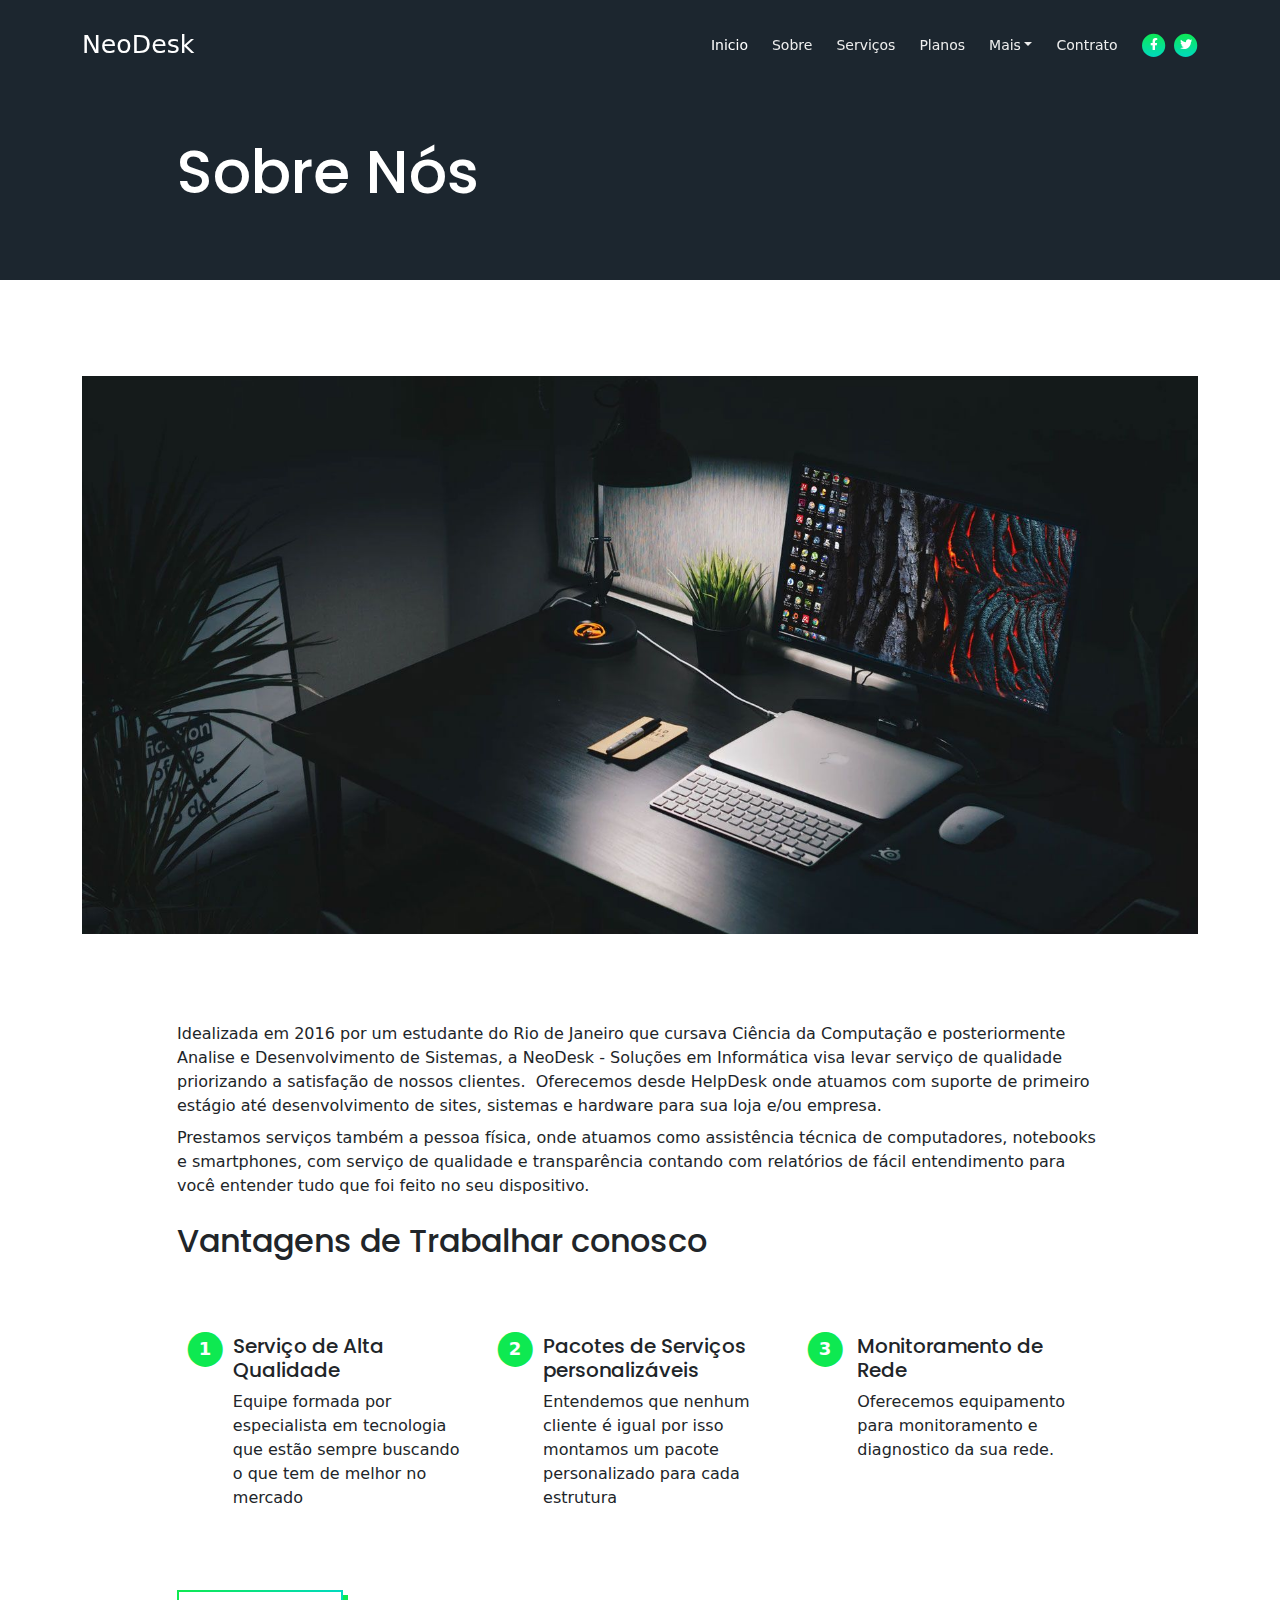
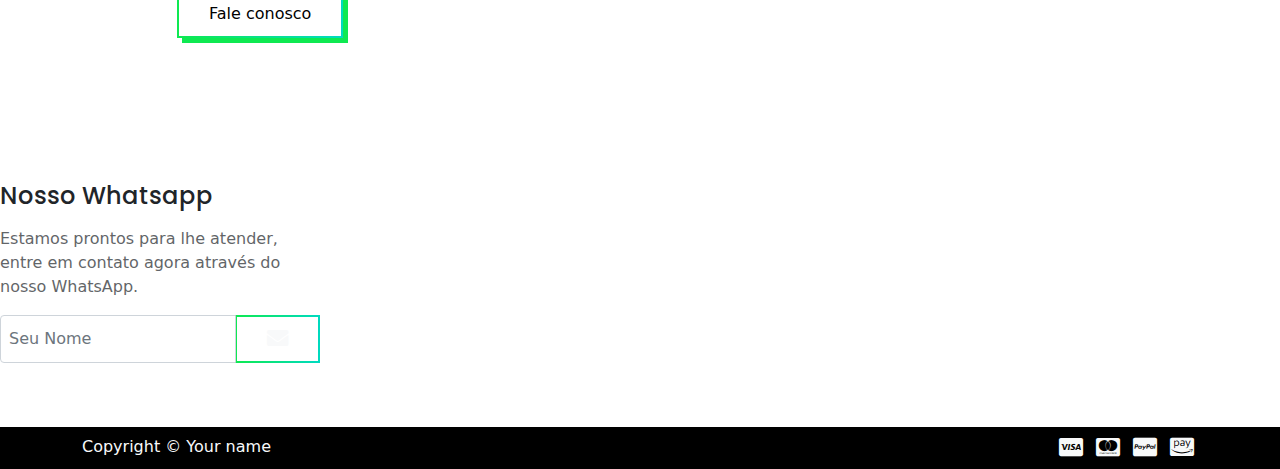
<file: article.html>
<!DOCTYPE html>
<html lang="pt-BR">
<head>
    <meta charset="UTF-8">
    <meta name="viewport" content="width=device-width, initial-scale=1, shrink-to-fit=no">

    <!-- SEO Meta Tags -->
    <meta name="description" content="Your description">
    <meta name="author" content="Your name">

    <!-- OG Meta Tags to improve the way the post looks when you share the page on Facebook, Twitter, LinkedIn -->
	<meta property="og:site_name" content="" /> <!-- website name -->
	<meta property="og:site" content="" /> <!-- website link -->
	<meta property="og:title" content=""/> <!-- title shown in the actual shared post -->
	<meta property="og:description" content="" /> <!-- description shown in the actual shared post -->
	<meta property="og:image" content="" /> <!-- image link, make sure it's jpg -->
	<meta property="og:url" content="" /> <!-- where do you want your post to link to -->
	<meta name="twitter:card" content="summary_large_image"> <!-- to have large image post format in Twitter -->

    <!-- Webpage Title -->
    <title>Artigo</title>

    <!-- Styles -->
    <link href="https://fonts.googleapis.com/css2?family=Poppins:wght@400;500;700&display=swap" rel="stylesheet">
    <link href="./css/bootstrap.min.css" rel="stylesheet">
    <link href="./css/fontawesome-all.min.css" rel="stylesheet">
    <link href="./css/aos.min.css" rel="stylesheet">
    <link href="./css/swiper.css" rel="stylesheet">
    <link href="./css/style.css" rel="stylesheet">
    
    <!-- Favicon -->
    <link rel="icon" href="./files/img/favicon.png">
</head>
<body>

    <!DOCTYPE html>
    <html lang="pt-BR">
    <head>
        <meta charset="UTF-8">
        <meta name="viewport" content="width=device-width, initial-scale=1, shrink-to-fit=no">
    
        <!-- SEO Meta Tags -->
        <meta name="description" content="Your description">
        <meta name="author" content="Your name">
    
        <!-- OG Meta Tags to improve the way the post looks when you share the page on Facebook, Twitter, LinkedIn -->
        <meta property="og:site_name" content="" /> <!-- website name -->
        <meta property="og:site" content="" /> <!-- website link -->
        <meta property="og:title" content=""/> <!-- title shown in the actual shared post -->
        <meta property="og:description" content="" /> <!-- description shown in the actual shared post -->
        <meta property="og:image" content="" /> <!-- image link, make sure it's jpg -->
        <meta property="og:url" content="" /> <!-- where do you want your post to link to -->
        <meta name="twitter:card" content="summary_large_image"> <!-- to have large image post format in Twitter -->
    
        <!-- Webpage Title -->
        <title>Informar Evento</title>
        
        <!-- Styles -->
        <link href="https://fonts.googleapis.com/css2?family=Poppins:wght@400;500;700&display=swap" rel="stylesheet">
        <link href="./css/bootstrap.min.css" rel="stylesheet">
        <link href="./css/fontawesome-all.min.css" rel="stylesheet">
        <link href="./css/aos.min.css" rel="stylesheet">
        <link href="./css/swiper.css" rel="stylesheet">
        <link href="./css/style.css" rel="stylesheet">
    
        <!-- Favicon -->
        <link rel="icon" href="./files/img/favicon.png">
    </head>
    <body>
    
        <!-- Navigation -->
        <nav id="navbar" class="navbar navbar-expand-lg fixed-top navbar-dark" aria-label="Main navigation">
            <div class="container">
    
                <!-- Image Logo -->
                <!-- <a class="navbar-brand logo-image" href="index.html"><img src="images/logo.svg" alt="alternative"></a> -->
    
                <!-- Text Logo - Use this if you don't have a graphic logo -->
                <a class="navbar-brand logo-text" href="index.html">NeoDesk</a>
    
                <button class="navbar-toggler p-0 border-0" type="button" id="navbarSideCollapse" aria-label="Toggle navigation">
                    <span class="navbar-toggler-icon"></span>
                </button>
    
                <div class="navbar-collapse offcanvas-collapse" id="navbarsExampleDefault" >
                    <ul class="navbar-nav ms-auto navbar-nav-scroll">
                        <li class="nav-item">
                            <a class="nav-link active" aria-current="page" href="index.html#header"> Inicio </a>
                        </li>
                        <li class="nav-item">
                            <a class="nav-link" href="index.html#about">Sobre</a>
                        </li>
                        <li class="nav-item">
                            <a class="nav-link" href="index.html#services">Serviços</a>
                        </li>
                        <li class="nav-item">
                            <a class="nav-link" href="index.html#plans">Planos</a>
                        </li>
                        <li class="nav-item dropdown">
                            <a class="nav-link dropdown-toggle" id="dropdown01" data-bs-toggle="dropdown" aria-expanded="false" href="#">Mais</a>
                            
                            <ul class="dropdown-menu" aria-labelledby="dropdown01">
                                <li><a class="dropdown-item" href="article.html">Artigo Detalhado</a></li>
                                <li><div class="dropdown-divider"></div></li>
                                <li><a class="dropdown-item" href="pricetable.html">Tabela de Preços</a></li>
                                <li><div class="dropdown-divider"></div></li>
                                <li><a class="dropdown-item" href="informevent.html">Sinalizar Evento</a></li>
                            </ul>
                        </li>
                        <li class="nav-item">
                            <a class="nav-link" href="index.html#contact">Contrato</a>
                        </li>
                    </ul>
                    <span class="nav-item social-icons">
                        <span class="fa-stack">
                            <a href="#your-link">
                                <i class="fas fa-circle fa-stack-2x"></i>
                                <i class="fab fa-facebook-f fa-stack-1x"></i>
                            </a>
                        </span>
                        <span class="fa-stack">
                            <a href="#your-link">
                                <i class="fas fa-circle fa-stack-2x"></i>
                                <i class="fab fa-twitter fa-stack-1x"></i>
                            </a>
                        </span>
                    </span>
                </div> <!-- end of navbar-collapse -->
            </div> <!-- end of container -->
        </nav> <!-- end of navbar -->
        <!-- end of navigation -->


    <!-- Header -->
    <header class="ex-header">
        <div class="container">
            <div class="row">
                <div class="col-xl-10 offset-xl-1">
                    <h1>Sobre Nós</h1>
                </div> <!-- end of col -->
            </div> <!-- end of row -->
        </div> <!-- end of container -->
    </header> <!-- end of ex-header -->
    <!-- end of header -->


    <!-- Basic -->
    <div class="ex-basic-1 pt-5 pb-5">
        <div class="container text-center">
            <div class="row">
                <div class="col-lg-12">
                    <img class="img-fluid mt-5 mb-3" src="files/img/article-details-large.jpg" alt="alternative">
                </div> <!-- end of col -->
            </div> <!-- end of row -->
        </div> <!-- end of container -->
    </div> <!-- end of ex-basic-1 -->
    <!-- end of basic -->


    <!-- Basic -->
    <div class="ex-basic-1 pt-4">
        <div class="container">
            <div class="row">
                <div class="col-xl-10 offset-xl-1">
                    <p>Idealizada em 2016 por um estudante do Rio de Janeiro que cursava Ciência da Computação e posteriormente Analise e Desenvolvimento de Sistemas, a NeoDesk - Soluções em Informática visa levar serviço de qualidade priorizando a satisfação de nossos clientes. 
                        Oferecemos desde HelpDesk onde atuamos com suporte de primeiro estágio até desenvolvimento de sites, sistemas e hardware para sua loja e/ou empresa.</p>
                    <p class="py-2">Prestamos serviços também a pessoa física, onde atuamos como assistência técnica de computadores, notebooks e smartphones, com serviço de qualidade e transparência contando com relatórios de fácil entendimento para você entender tudo que foi feito no seu dispositivo.</p>

                    <h2 class="my-3">Vantagens de Trabalhar conosco</h2>
                    <p class="py-2"></p>
                    <p class="mb-4"></p>
                </div> <!-- end of col -->
            </div> <!-- end of row -->
        </div> <!-- end of container -->
    </div> <!-- end of ex-basic-1 -->
    <!-- end of basic -->


    <!-- Cards -->
    <div class="ex-cards-1 pt-3 pb-3 ">
        <div class="container">
            <div class="row col-xl-10 offset-xl-1" >
                    <!-- Card -->
                    <div class="card col-lg-4">
                        <ul class="list-unstyled">
                            <li class="d-flex">
                                <span class="fa-stack">
                                    <span class="fas fa-circle fa-stack-2x"></span>
                                    <span class="fa-stack-1x">1</span>
                                </span>
                                <div class="flex-grow-1">
                                    <h5>Serviço de Alta Qualidade</h5>
                                    <p>Equipe formada por especialista em tecnologia que estão sempre buscando o que tem de melhor no mercado</p>
                                </div>
                            </li>
                        </ul>
                    </div> <!-- end of card -->
                    <!-- end of card -->
                    
                    <!-- Card -->
                    <div class="card col-lg-4">
                        <ul class="list-unstyled">
                            <li class="d-flex">
                                <span class="fa-stack">
                                    <span class="fas fa-circle fa-stack-2x"></span>
                                    <span class="fa-stack-1x">2</span>
                                </span>
                                <div class="flex-grow-1">
                                    <h5>Pacotes de Serviços personalizáveis</h5>
                                    <p>Entendemos que nenhum cliente é igual por isso montamos um pacote personalizado para cada estrutura </p>
                                </div>
                            </li>
                        </ul>
                    </div> <!-- end of card -->
                    <!-- end of card -->
                    
                    <!-- Card -->
                    <div class="card col-lg-4">
                        <ul class="list-unstyled">
                            <li class="d-flex">
                                <span class="fa-stack">
                                    <span class="fas fa-circle fa-stack-2x"></span>
                                    <span class="fa-stack-1x">3</span>
                                </span>
                                <div class="flex-grow-1">
                                    <h5>Monitoramento de Rede</h5>
                                    <p>Oferecemos equipamento para monitoramento e diagnostico da sua rede.</p>
                                </div>
                            </li>
                        </ul>
                    </div> <!-- end of card -->
                    <!-- end of card -->
            </div> <!-- end of row -->   
        </div> <!-- end of container -->   
    </div> <!-- end of ex-cards-1 -->
    <!-- end of cards -->


    <!-- Basic -->
    <div class="ex-basic-1 pt-3 pb-5">
        <div class="container">
            <div class="row">
                <div class="col-xl-10 offset-xl-1">
                    <p class="mb-5"></p>
                    
                    
                                 
                    <a class="btn btn-tertiary" href="https://api.whatsapp.com/send?phone=5521989872486">Fale conosco</a>

                </div> <!-- end of col -->
            </div> <!-- end of row -->
        </div> <!-- end of container -->
    </div> <!-- end of ex-basic-1 -->
    <!-- end of basic -->


    <p class="mb-5"></p>
                <div class="col-lg-3 py-4 py-md-5">
                    <div class="d-flex align-items-center">
                        <h4>Nosso Whatsapp</h4>
                    </div>
                    <p class="py-3 para-light">Estamos prontos para lhe atender, entre em contato agora através do nosso WhatsApp.</p>
                    <div class="d-flex align-items-center">
                        <div class="input-group mb-3">
                            <input type="text" class="form-control p-2" placeholder="Seu Nome" aria-label="Recipient's WhatsApp">
                            <a href="https://api.whatsapp.com/send?phone=5521989872486"><button class="btn-secondary text-light"><i class="fas fa-envelope fa-lg"></i></button></a>       
                        </div>
                    </div>
                </div> <!-- end of col -->
            </div> <!-- end of row -->
        </div> <!-- end of container -->
    </section> <!-- end of footer -->


    <!-- Bottom -->
    <div class="bottom py-2 text-light" >
        <div class="container d-flex justify-content-between">
            <div>
                <p>Copyright © Your name</p>
            </div>
            <div>
                <i class="fab fa-cc-visa fa-lg p-1"></i>
                <i class="fab fa-cc-mastercard fa-lg p-1"></i>
                <i class="fab fa-cc-paypal fa-lg p-1"></i>
                <i class="fab fa-cc-amazon-pay fa-lg p-1"></i>
            </div>
        </div> <!-- end of container -->
    </div> <!-- end of bottom -->


    <!-- Back To Top Button -->
    <button onclick="topFunction()" id="myBtn">
        <img src="files/img/up-arrow.png" alt="alternative">
    </button>
    <!-- end of back to top button -->


    <!-- Scripts -->
    <script src="./js/bootstrap.min.js"></script><!-- Bootstrap framework -->
    <script src="./js/purecounter.min.js"></script> <!-- Purecounter counter for statistics numbers -->
    <script src="./js/swiper.min.js"></script><!-- Swiper for image and text sliders -->
    <script src="./js/aos.js"></script><!-- AOS on Animation Scroll -->
    <script src="./js/script.js"></script>  <!-- Custom scripts -->
</body>
</html>
</file>
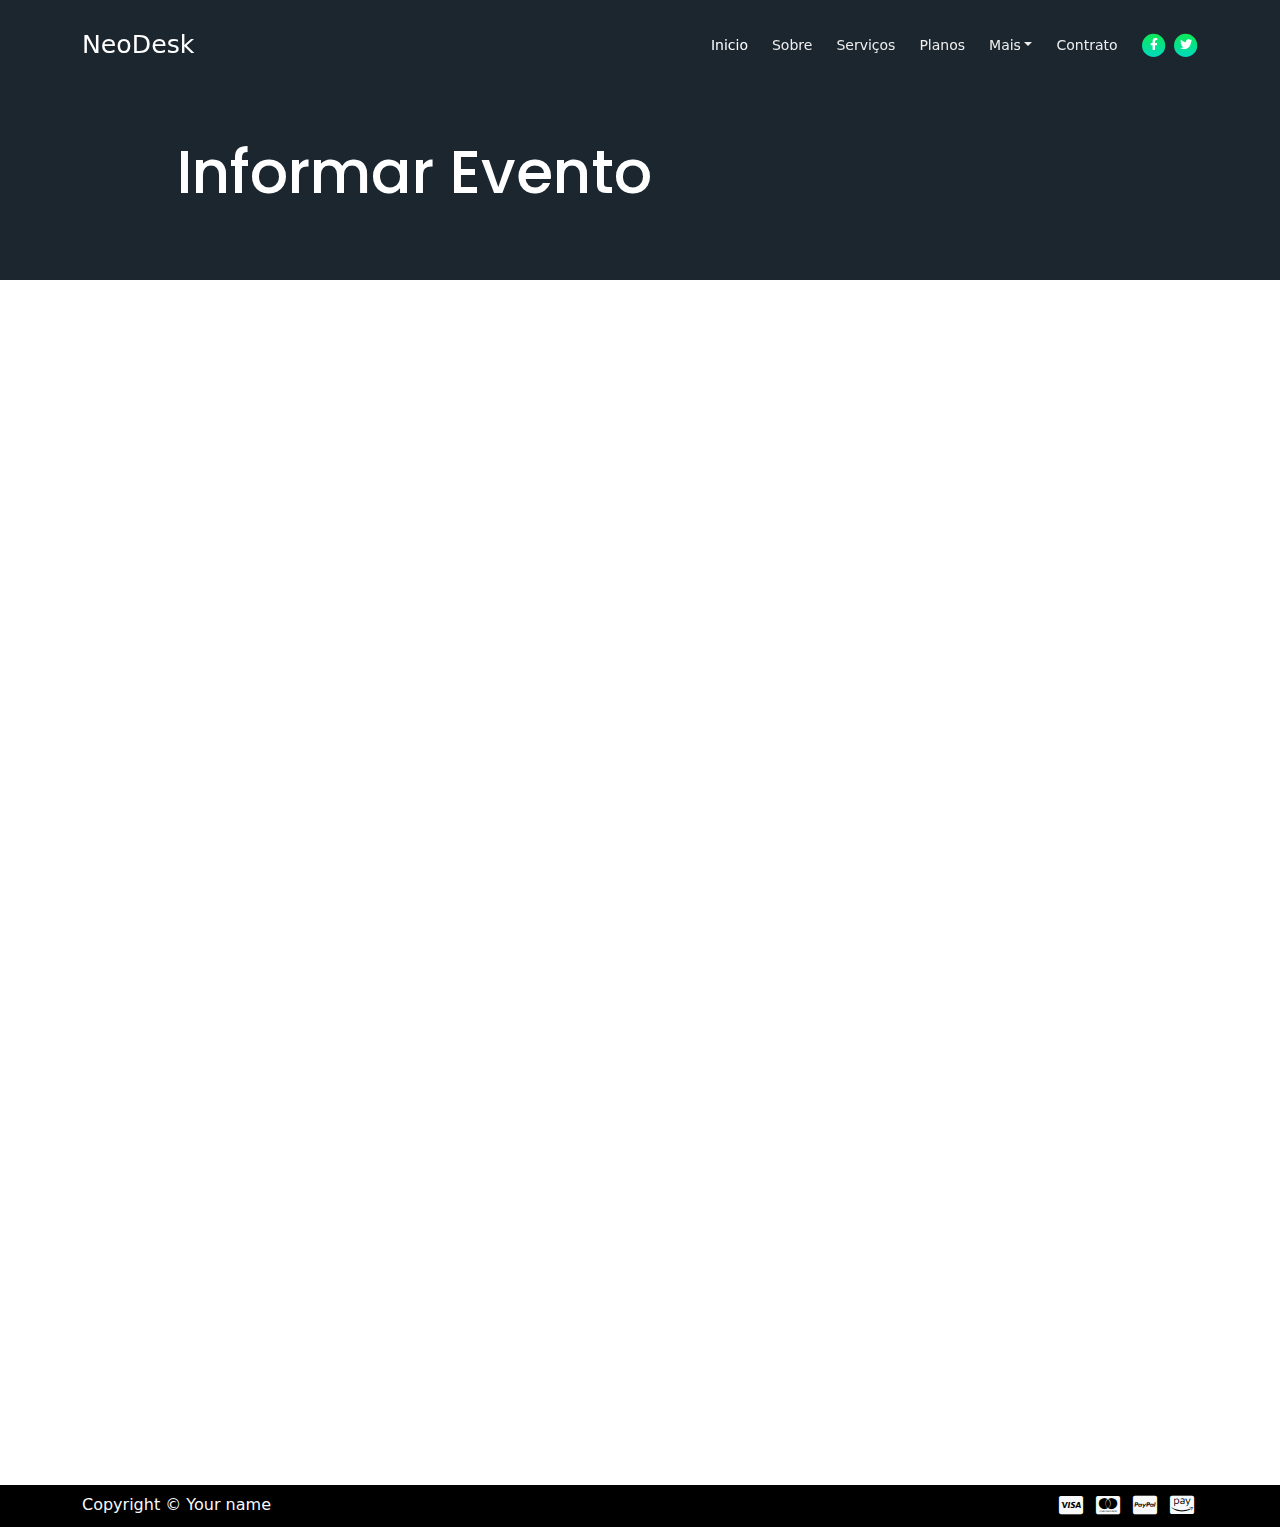
<file: informevent.html>
<!DOCTYPE html>
<html lang="pt-BR">
<head>
    <meta charset="UTF-8">
    <meta name="viewport" content="width=device-width, initial-scale=1, shrink-to-fit=no">

    <!-- SEO Meta Tags -->
    <meta name="description" content="Your description">
    <meta name="author" content="Your name">

    <!-- OG Meta Tags to improve the way the post looks when you share the page on Facebook, Twitter, LinkedIn -->
	<meta property="og:site_name" content="" /> <!-- website name -->
	<meta property="og:site" content="" /> <!-- website link -->
	<meta property="og:title" content=""/> <!-- title shown in the actual shared post -->
	<meta property="og:description" content="" /> <!-- description shown in the actual shared post -->
	<meta property="og:image" content="" /> <!-- image link, make sure it's jpg -->
	<meta property="og:url" content="" /> <!-- where do you want your post to link to -->
	<meta name="twitter:card" content="summary_large_image"> <!-- to have large image post format in Twitter -->

    <!-- Webpage Title -->
    <title>Informar Evento</title>
    
    <!-- Styles -->
    <link href="https://fonts.googleapis.com/css2?family=Poppins:wght@400;500;700&display=swap" rel="stylesheet">
    <link href="./css/bootstrap.min.css" rel="stylesheet">
    <link href="./css/fontawesome-all.min.css" rel="stylesheet">
    <link href="./css/aos.min.css" rel="stylesheet">
    <link href="./css/swiper.css" rel="stylesheet">
    <link href="./css/style.css" rel="stylesheet">

    <!-- Favicon -->
    <link rel="icon" href="./files/img/favicon.png">
</head>
<body>

        <!-- Navigation -->
        <nav id="navbar" class="navbar navbar-expand-lg fixed-top navbar-dark" aria-label="Main navigation">
            <div class="container">
    
                <!-- Image Logo -->
                <!-- <a class="navbar-brand logo-image" href="index.html"><img src="images/logo.svg" alt="alternative"></a> -->
    
                <!-- Text Logo - Use this if you don't have a graphic logo -->
                <a class="navbar-brand logo-text" href="index.html">NeoDesk</a>
    
                <button class="navbar-toggler p-0 border-0" type="button" id="navbarSideCollapse" aria-label="Toggle navigation">
                    <span class="navbar-toggler-icon"></span>
                </button>
    
                <div class="navbar-collapse offcanvas-collapse" id="navbarsExampleDefault" >
                    <ul class="navbar-nav ms-auto navbar-nav-scroll">
                        <li class="nav-item">
                            <a class="nav-link active" aria-current="page" href="index.html#header"> Inicio </a>
                        </li>
                        <li class="nav-item">
                            <a class="nav-link" href="index.html#about">Sobre</a>
                        </li>
                        <li class="nav-item">
                            <a class="nav-link" href="index.html#services">Serviços</a>
                        </li>
                        <li class="nav-item">
                            <a class="nav-link" href="index.html#plans">Planos</a>
                        </li>
                        <li class="nav-item dropdown">
                            <a class="nav-link dropdown-toggle" id="dropdown01" data-bs-toggle="dropdown" aria-expanded="false" href="#">Mais</a>
                            
                            <ul class="dropdown-menu" aria-labelledby="dropdown01">
                                <li><a class="dropdown-item" href="article.html">Artigo Detalhado</a></li>
                                <li><div class="dropdown-divider"></div></li>
                                <li><a class="dropdown-item" href="pricetable.html">Tabela de Preços</a></li>
                                <li><div class="dropdown-divider"></div></li>
                                <li><a class="dropdown-item" href="informevent.html">Sinalizar Evento</a></li>
                            </ul>
                        </li>
                        <li class="nav-item">
                            <a class="nav-link" href="index.html#contact">Contrato</a>
                        </li>
                    </ul>
                    <span class="nav-item social-icons">
                        <span class="fa-stack">
                            <a href="#your-link">
                                <i class="fas fa-circle fa-stack-2x"></i>
                                <i class="fab fa-facebook-f fa-stack-1x"></i>
                            </a>
                        </span>
                        <span class="fa-stack">
                            <a href="#your-link">
                                <i class="fas fa-circle fa-stack-2x"></i>
                                <i class="fab fa-twitter fa-stack-1x"></i>
                            </a>
                        </span>
                    </span>
                </div> <!-- end of navbar-collapse -->
            </div> <!-- end of container -->
        </nav> <!-- end of navbar -->
        <!-- end of navigation -->


      <!-- Header -->
      <header class="ex-header">
        <div class="container">
            <div class="row">
                <div class="col-xl-10 offset-xl-1">
                    <h1>Informar Evento</h1>
                </div> <!-- end of col -->
            </div> <!-- end of row -->
        </div> <!-- end of container -->
    </header> <!-- end of ex-header -->
    <!-- end of header -->

    <iframe src="https://docs.google.com/forms/d/e/1FAIpQLSdLaE1PtncqxSuOvSD_VxgNSrYTU4ZjTyybvsGrCl529lK7Bw/viewform?embedded=true" 
    width="1470" height="1150" frameborder="0" marginheight="0" marginwidth="0">A carregar…</iframe>

    <p class="mb-5"></p>
    <!-- Bottom -->
    <div class="bottom py-2 text-light" >
        <div class="container d-flex justify-content-between">
            <div>
                <p>Copyright © Your name</p>
            </div>
            <div>
                <i class="fab fa-cc-visa fa-lg p-1"></i>
                <i class="fab fa-cc-mastercard fa-lg p-1"></i>
                <i class="fab fa-cc-paypal fa-lg p-1"></i>
                <i class="fab fa-cc-amazon-pay fa-lg p-1"></i>
            </div>
        </div> <!-- end of container -->
    </div> <!-- end of bottom -->


    <!-- Back To Top Button -->
    <button onclick="topFunction()" id="myBtn">
        <img src="files/img/up-arrow.png" alt="alternative">
    </button>
    <!-- end of back to top button -->


    <!-- Scripts -->
    <script src="./js/bootstrap.min.js"></script><!-- Bootstrap framework -->
    <script src="./js/purecounter.min.js"></script> <!-- Purecounter counter for statistics numbers -->
    <script src="./js/swiper.min.js"></script><!-- Swiper for image and text sliders -->
    <script src="./js/aos.js"></script><!-- AOS on Animation Scroll -->
    <script src="./js/script.js"></script>  <!-- Custom scripts -->
</body>
</html>
</file>
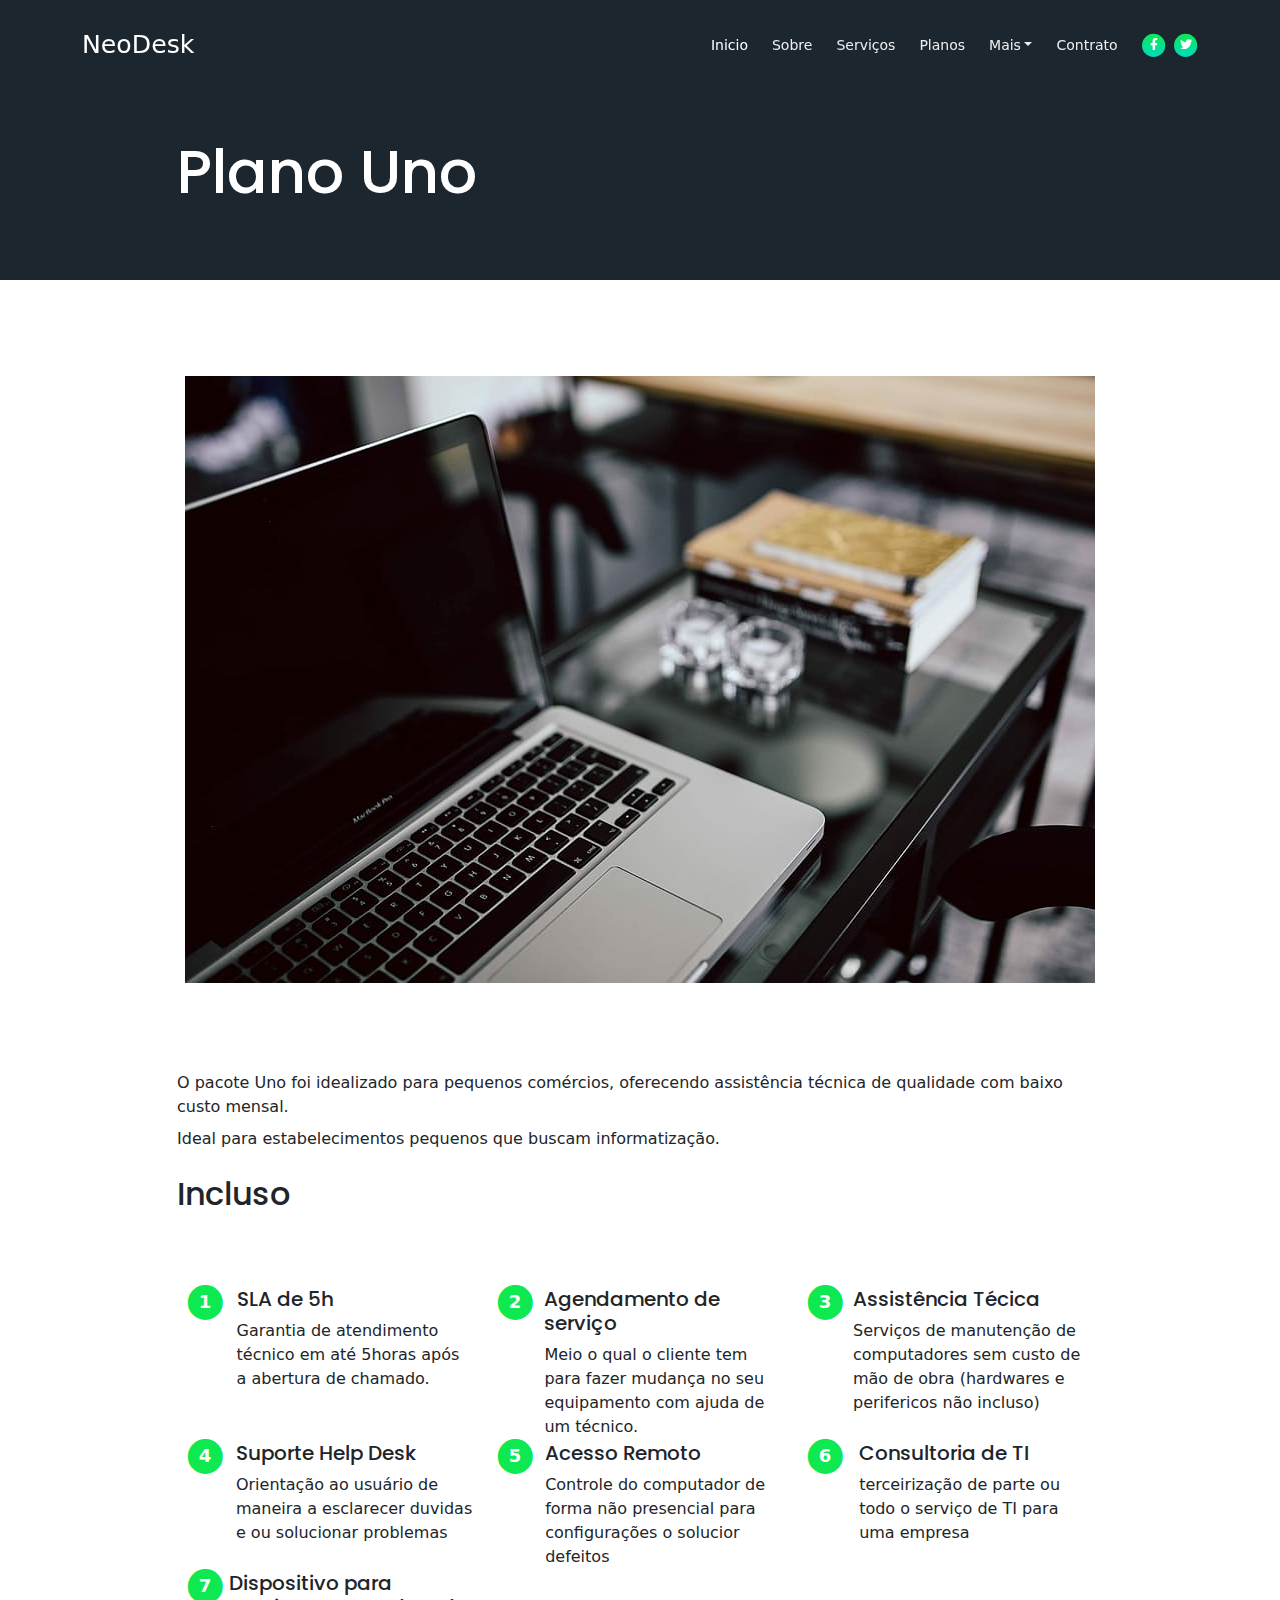
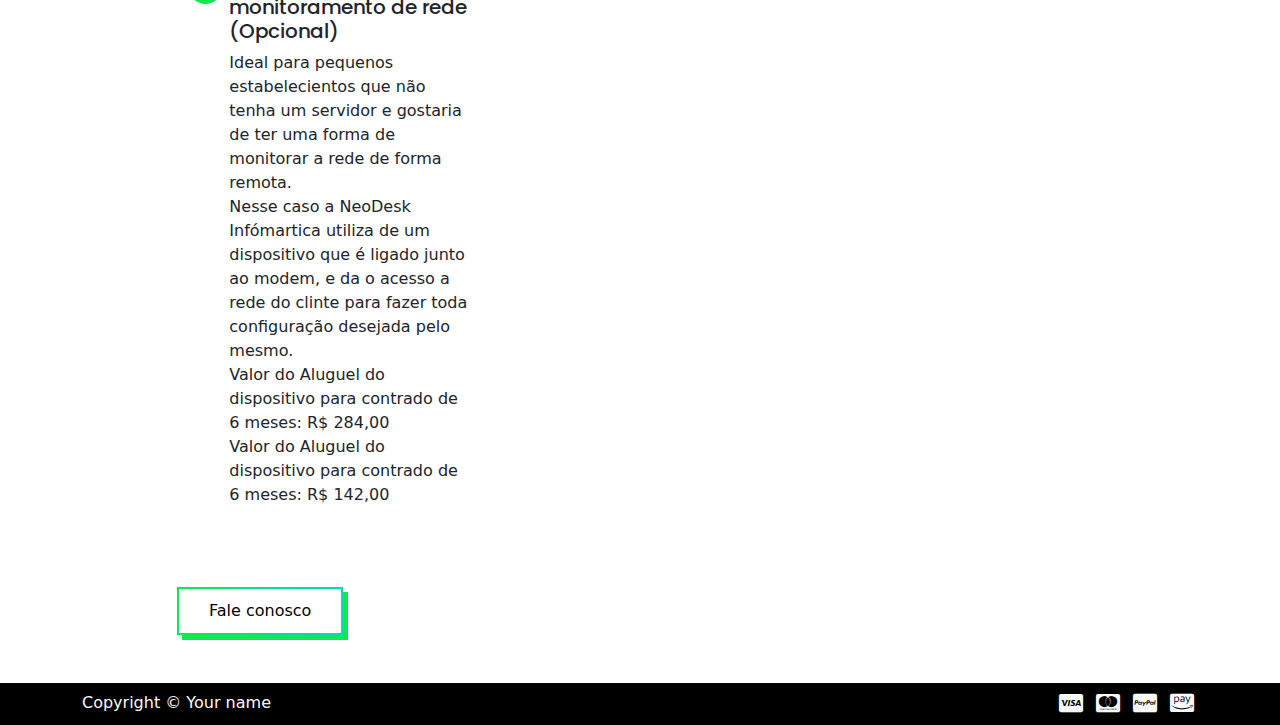
<file: planoUno.html>
<!DOCTYPE html>
<html lang="pt-BR">
<head>
    <meta charset="UTF-8">
    <meta name="viewport" content="width=device-width, initial-scale=1, shrink-to-fit=no">

    <!-- SEO Meta Tags -->
    <meta name="description" content="Your description">
    <meta name="author" content="Your name">

    <!-- OG Meta Tags to improve the way the post looks when you share the page on Facebook, Twitter, LinkedIn -->
	<meta property="og:site_name" content="" /> <!-- website name -->
	<meta property="og:site" content="" /> <!-- website link -->
	<meta property="og:title" content=""/> <!-- title shown in the actual shared post -->
	<meta property="og:description" content="" /> <!-- description shown in the actual shared post -->
	<meta property="og:image" content="" /> <!-- image link, make sure it's jpg -->
	<meta property="og:url" content="" /> <!-- where do you want your post to link to -->
	<meta name="twitter:card" content="summary_large_image"> <!-- to have large image post format in Twitter -->

    <!-- Webpage Title -->
    <title>Plano Uno</title>

    <!-- Styles -->
    <link href="https://fonts.googleapis.com/css2?family=Poppins:wght@400;500;700&display=swap" rel="stylesheet">
    <link href="./css/bootstrap.min.css" rel="stylesheet">
    <link href="./css/fontawesome-all.min.css" rel="stylesheet">
    <link href="./css/aos.min.css" rel="stylesheet">
    <link href="./css/swiper.css" rel="stylesheet">
    <link href="./css/style.css" rel="stylesheet">
    
    <!-- Favicon -->
    <link rel="icon" href="./files/img/favicon.png">
</head>
<body>

    <!DOCTYPE html>
    <html lang="pt-BR">
    <head>
        <meta charset="UTF-8">
        <meta name="viewport" content="width=device-width, initial-scale=1, shrink-to-fit=no">
    
        <!-- SEO Meta Tags -->
        <meta name="description" content="Your description">
        <meta name="author" content="Your name">
    
        <!-- OG Meta Tags to improve the way the post looks when you share the page on Facebook, Twitter, LinkedIn -->
        <meta property="og:site_name" content="" /> <!-- website name -->
        <meta property="og:site" content="" /> <!-- website link -->
        <meta property="og:title" content=""/> <!-- title shown in the actual shared post -->
        <meta property="og:description" content="" /> <!-- description shown in the actual shared post -->
        <meta property="og:image" content="" /> <!-- image link, make sure it's jpg -->
        <meta property="og:url" content="" /> <!-- where do you want your post to link to -->
        <meta name="twitter:card" content="summary_large_image"> <!-- to have large image post format in Twitter -->
    
        <!-- Webpage Title -->
        <title>Informar Evento</title>
        
        <!-- Styles -->
        <link href="https://fonts.googleapis.com/css2?family=Poppins:wght@400;500;700&display=swap" rel="stylesheet">
        <link href="./css/bootstrap.min.css" rel="stylesheet">
        <link href="./css/fontawesome-all.min.css" rel="stylesheet">
        <link href="./css/aos.min.css" rel="stylesheet">
        <link href="./css/swiper.css" rel="stylesheet">
        <link href="./css/style.css" rel="stylesheet">
    
        <!-- Favicon -->
        <link rel="icon" href="./files/img/favicon.png">
    </head>
    <body>
    
        <!-- Navigation -->
        <nav id="navbar" class="navbar navbar-expand-lg fixed-top navbar-dark" aria-label="Main navigation">
            <div class="container">
    
                <!-- Image Logo -->
                <!-- <a class="navbar-brand logo-image" href="index.html"><img src="images/logo.svg" alt="alternative"></a> -->
    
                <!-- Text Logo - Use this if you don't have a graphic logo -->
                <a class="navbar-brand logo-text" href="index.html">NeoDesk</a>
    
                <button class="navbar-toggler p-0 border-0" type="button" id="navbarSideCollapse" aria-label="Toggle navigation">
                    <span class="navbar-toggler-icon"></span>
                </button>
    
                <div class="navbar-collapse offcanvas-collapse" id="navbarsExampleDefault" >
                    <ul class="navbar-nav ms-auto navbar-nav-scroll">
                        <li class="nav-item">
                            <a class="nav-link active" aria-current="page" href="index.html#header"> Inicio </a>
                        </li>
                        <li class="nav-item">
                            <a class="nav-link" href="index.html#about">Sobre</a>
                        </li>
                        <li class="nav-item">
                            <a class="nav-link" href="index.html#services">Serviços</a>
                        </li>
                        <li class="nav-item">
                            <a class="nav-link" href="index.html#plans">Planos</a>
                        </li>
                        <li class="nav-item dropdown">
                            <a class="nav-link dropdown-toggle" id="dropdown01" data-bs-toggle="dropdown" aria-expanded="false" href="#">Mais</a>
                            
                            <ul class="dropdown-menu" aria-labelledby="dropdown01">
                                <li><a class="dropdown-item" href="article.html">Artigo Detalhado</a></li>
                                <li><div class="dropdown-divider"></div></li>
                                <li><a class="dropdown-item" href="pricetable.html">Tabela de Preços</a></li>
                                <li><div class="dropdown-divider"></div></li>
                                <li><a class="dropdown-item" href="informevent.html">Sinalizar Evento</a></li>
                            </ul>
                        </li>
                        <li class="nav-item">
                            <a class="nav-link" href="index.html#contact">Contrato</a>
                        </li>
                    </ul>
                    <span class="nav-item social-icons">
                        <span class="fa-stack">
                            <a href="#your-link">
                                <i class="fas fa-circle fa-stack-2x"></i>
                                <i class="fab fa-facebook-f fa-stack-1x"></i>
                            </a>
                        </span>
                        <span class="fa-stack">
                            <a href="#your-link">
                                <i class="fas fa-circle fa-stack-2x"></i>
                                <i class="fab fa-twitter fa-stack-1x"></i>
                            </a>
                        </span>
                    </span>
                </div> <!-- end of navbar-collapse -->
            </div> <!-- end of container -->
        </nav> <!-- end of navbar -->
        <!-- end of navigation -->


    <!-- Header -->
    <header class="ex-header">
        <div class="container">
            <div class="row">
                <div class="col-xl-10 offset-xl-1">
                    <h1>Plano Uno</h1>
                </div> <!-- end of col -->
            </div> <!-- end of row -->
        </div> <!-- end of container -->
    </header> <!-- end of ex-header -->
    <!-- end of header -->


    <!-- Basic -->
    <div class="ex-basic-1 pt-5 pb-5">
        <div class="container text-center">
            <div class="row">
                <div class="col-lg-12">
                    <img class="img-fluid mt-5 mb-3" src="files/img/wallpaper.jpg" alt="alternative">
                </div> <!-- end of col -->
            </div> <!-- end of row -->
        </div> <!-- end of container -->
    </div> <!-- end of ex-basic-1 -->
    <!-- end of basic -->


    <!-- Basic -->
    <div class="ex-basic-1 pt-4">
        <div class="container">
            <div class="row">
                <div class="col-xl-10 offset-xl-1">
                    <p>O pacote Uno foi idealizado para pequenos comércios, oferecendo assistência técnica de qualidade com baixo custo mensal. </p>
                    <p class="py-2">Ideal para estabelecimentos pequenos que buscam informatização.</p>

                    <h2 class="my-3">Incluso</h2>
                    <p class="py-2"></p>
                    <p class="mb-4"></p>
                </div> <!-- end of col -->
            </div> <!-- end of row -->
        </div> <!-- end of container -->
    </div> <!-- end of ex-basic-1 -->
    <!-- end of basic -->


    <!-- Cards -->
    <div class="ex-cards-1 pt-3 pb-3 ">
        <div class="container">
            <div class="row col-xl-10 offset-xl-1" >
                    <!-- Card -->
                    <div class="card col-lg-4">
                        <ul class="list-unstyled">
                            <li class="d-flex">
                                <span class="fa-stack">
                                    <span class="fas fa-circle fa-stack-2x"></span>
                                    <span class="fa-stack-1x">1</span>
                                </span>
                                <div class="flex-grow-1">
                                    <h5>SLA de 5h</h5>
                                    <p>Garantia de atendimento técnico em até 5horas após a abertura de chamado.</p>
                                </div>
                            </li>
                        </ul>
                    </div> <!-- end of card -->
                    <!-- end of card -->
                    
                    <!-- Card -->
                    <div class="card col-lg-4">
                        <ul class="list-unstyled">
                            <li class="d-flex">
                                <span class="fa-stack">
                                    <span class="fas fa-circle fa-stack-2x"></span>
                                    <span class="fa-stack-1x">2</span>
                                </span>
                                <div class="flex-grow-1">
                                    <h5>Agendamento de serviço</h5>
                                    <p>Meio o qual o cliente tem para fazer mudança no seu equipamento com ajuda de um técnico.</p>
                                </div>
                            </li>
                        </ul>
                    </div> <!-- end of card -->
                    <!-- end of card -->                   
                     <!-- Card -->
                    <div class="card col-lg-4">
                        <ul class="list-unstyled">
                            <li class="d-flex">
                                <span class="fa-stack">
                                    <span class="fas fa-circle fa-stack-2x"></span>
                                    <span class="fa-stack-1x">3</span>
                                </span>
                                <div class="flex-grow-1">
                                    <h5>Assistência Técica</h5>
                                    <p>Serviços de manutenção de computadores sem custo de mão de obra (hardwares e perifericos não incluso)</p>
                                </div>
                            </li>
                        </ul>
                    </div> <!-- end of card -->
                    <!-- end of card -->                    
                    
                    <!-- Card -->
                    <div class="card col-lg-4">
                        <ul class="list-unstyled">
                            <li class="d-flex">
                                <span class="fa-stack">
                                    <span class="fas fa-circle fa-stack-2x"></span>
                                    <span class="fa-stack-1x">4</span>
                                </span>
                                <div class="flex-grow-1">
                                    <h5>Suporte Help Desk</h5>
                                    <p>Orientação ao usuário de maneira a esclarecer duvidas e ou solucionar problemas </p>
                                </div>
                            </li>
                        </ul>
                    </div> <!-- end of card -->
                    <!-- end of card -->                    
                    
                    <!-- Card -->
                    <div class="card col-lg-4">
                        <ul class="list-unstyled">
                            <li class="d-flex">
                                <span class="fa-stack">
                                    <span class="fas fa-circle fa-stack-2x"></span>
                                    <span class="fa-stack-1x">5</span>
                                </span>
                                <div class="flex-grow-1">
                                    <h5>Acesso Remoto</h5>
                                    <p>Controle do computador de forma não presencial para configurações o solucior defeitos</p>
                                </div>
                            </li>
                        </ul>
                    </div> <!-- end of card -->
                    <!-- end of card -->

                    <!-- Card -->
                    <div class="card col-lg-4">
                        <ul class="list-unstyled">
                            <li class="d-flex">
                                <span class="fa-stack">
                                    <span class="fas fa-circle fa-stack-2x"></span>
                                    <span class="fa-stack-1x">6</span>
                                </span>
                                <div class="flex-grow-1">
                                    <h5>Consultoria de TI</h5>
                                    <p>terceirização de parte ou todo o serviço de TI para uma empresa</p>
                                </div>
                            </li>
                        </ul>
                    </div> <!-- end of card -->
                    <!-- end of card -->
                    
                    <!-- Card -->
                    <div class="card col-lg-4">
                        <ul class="list-unstyled">
                            <li class="d-flex">
                                <span class="fa-stack">
                                    <span class="fas fa-circle fa-stack-2x"></span>
                                    <span class="fa-stack-1x">7</span>
                                </span>
                                <div class="flex-grow-1">
                                    <h5>Dispositivo para monitoramento de rede (Opcional)</h5>
                                    <p>Ideal para pequenos estabelecientos que não tenha um servidor e gostaria de ter uma forma de monitorar a rede de forma remota.</p>
                                    <p>Nesse caso a NeoDesk Infómartica utiliza de um dispositivo que é ligado junto ao modem, e da o acesso a rede do clinte para fazer toda configuração desejada pelo mesmo. </p>
                                    <p>Valor do Aluguel do dispositivo para contrado de 6 meses: R$ 284,00</p>
                                    <p>Valor do Aluguel do dispositivo para contrado de 6 meses: R$ 142,00</p></p>
                                </div>
                            </li>
                        </ul>
                    </div> <!-- end of card -->
                    <!-- end of card -->
            </div> <!-- end of row -->   
        </div> <!-- end of container -->   
    </div> <!-- end of ex-cards-1 -->
    <!-- end of cards -->
    
    
    <!-- Basic -->
    <div class="ex-basic-1 pt-3 pb-5">
        <div class="container">
            <div class="row">
                <div class="col-xl-10 offset-xl-1">
                    <p class="mb-5"></p>
                    
                    
                                 
                    <a class="btn btn-tertiary" href="https://api.whatsapp.com/send?phone=5521989872486">Fale conosco</a>

                </div> <!-- end of col -->
            </div> <!-- end of row -->
        </div> <!-- end of container -->
    </div> <!-- end of ex-basic-1 -->
    <!-- end of basic -->



    <!-- Bottom -->
    <div class="bottom py-2 text-light" >
        <div class="container d-flex justify-content-between">
            <div>
                <p>Copyright © Your name</p>
            </div>
            <div>
                <i class="fab fa-cc-visa fa-lg p-1"></i>
                <i class="fab fa-cc-mastercard fa-lg p-1"></i>
                <i class="fab fa-cc-paypal fa-lg p-1"></i>
                <i class="fab fa-cc-amazon-pay fa-lg p-1"></i>
            </div>
        </div> <!-- end of container -->
    </div> <!-- end of bottom -->


    <!-- Back To Top Button -->
    <button onclick="topFunction()" id="myBtn">
        <img src="files/img/up-arrow.png" alt="alternative">
    </button>
    <!-- end of back to top button -->


    <!-- Scripts -->
    <script src="./js/bootstrap.min.js"></script><!-- Bootstrap framework -->
    <script src="./js/purecounter.min.js"></script> <!-- Purecounter counter for statistics numbers -->
    <script src="./js/swiper.min.js"></script><!-- Swiper for image and text sliders -->
    <script src="./js/aos.js"></script><!-- AOS on Animation Scroll -->
    <script src="./js/script.js"></script>  <!-- Custom scripts -->
</body>
</html>
</file>
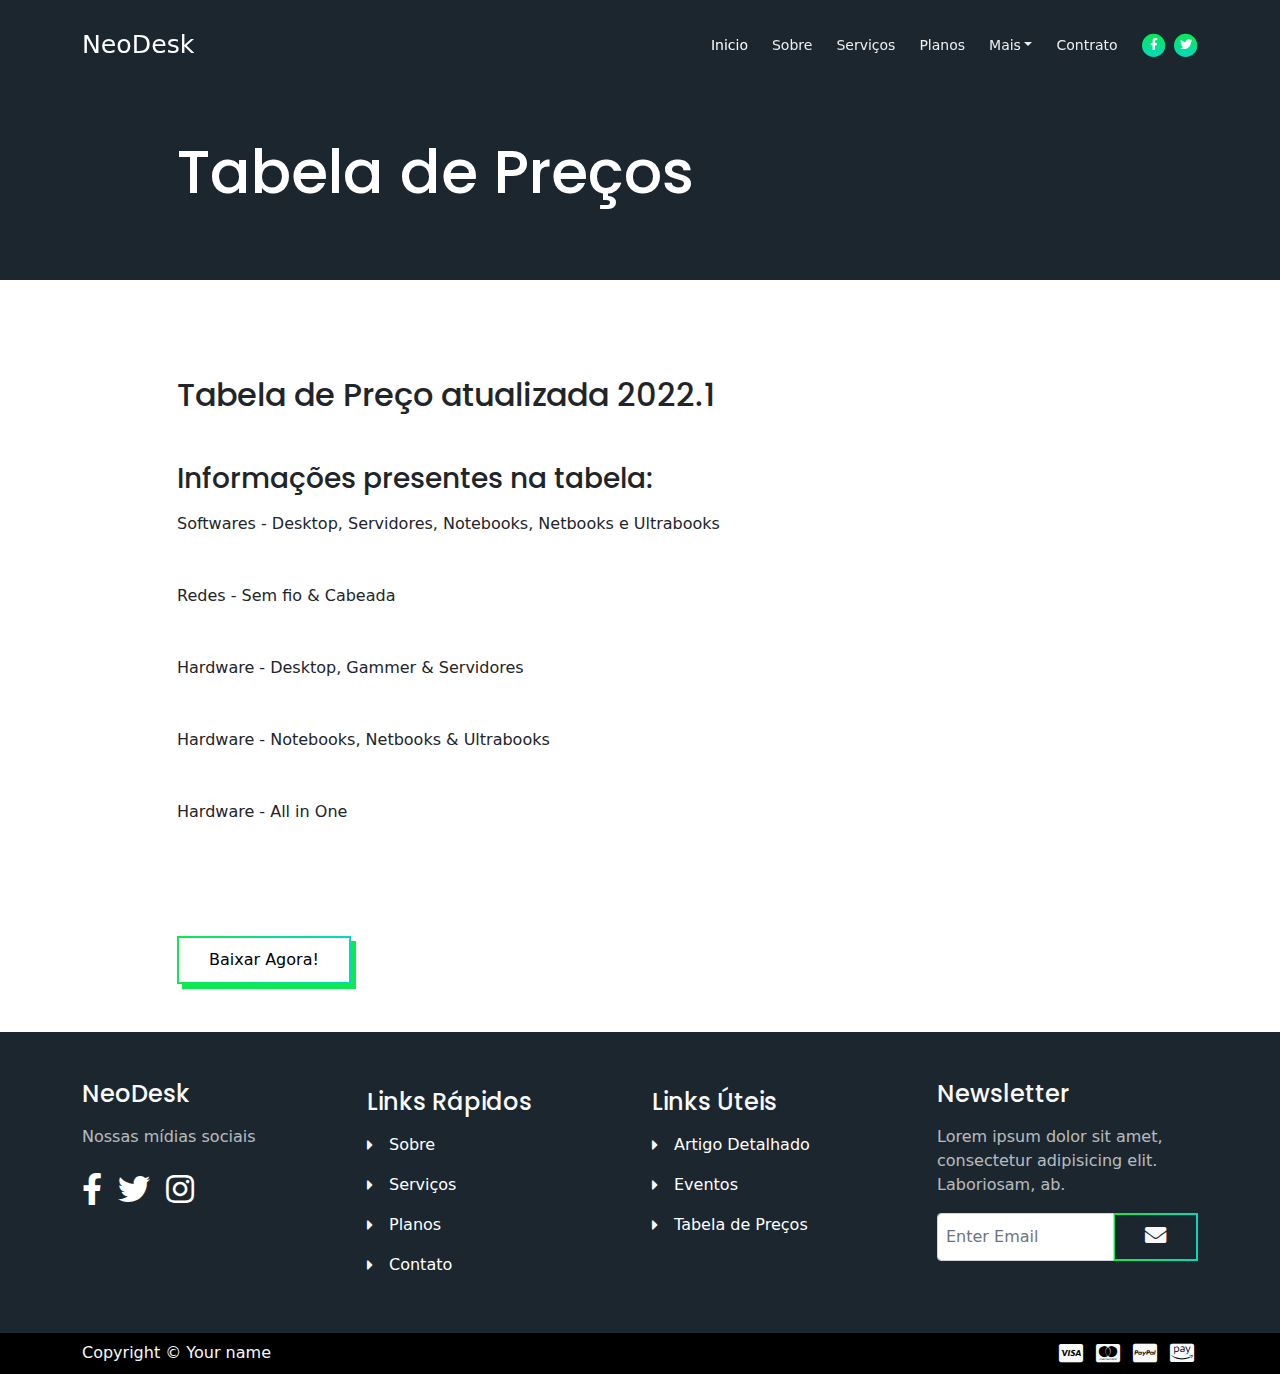
<file: pricetable.html>
<!DOCTYPE html>
<html lang="en">
<head>
    <meta charset="UTF-8">
    <meta name="viewport" content="width=device-width, initial-scale=1, shrink-to-fit=no">

    <!-- SEO Meta Tags -->
    <meta name="description" content="Your description">
    <meta name="author" content="Your name">

    <!-- OG Meta Tags to improve the way the post looks when you share the page on Facebook, Twitter, LinkedIn -->
	<meta property="og:site_name" content="" /> <!-- website name -->
	<meta property="og:site" content="" /> <!-- website link -->
	<meta property="og:title" content=""/> <!-- title shown in the actual shared post -->
	<meta property="og:description" content="" /> <!-- description shown in the actual shared post -->
	<meta property="og:image" content="" /> <!-- image link, make sure it's jpg -->
	<meta property="og:url" content="" /> <!-- where do you want your post to link to -->
	<meta name="twitter:card" content="summary_large_image"> <!-- to have large image post format in Twitter -->

    <!-- Webpage Title -->
    <title>Tabela de Preços
        
    </title>
    
    <!-- Styles -->
    <link href="https://fonts.googleapis.com/css2?family=Poppins:wght@400;500;700&display=swap" rel="stylesheet">
    <link href="./css/bootstrap.min.css" rel="stylesheet">
    <link href="./css/fontawesome-all.min.css" rel="stylesheet">
    <link href="./css/aos.min.css" rel="stylesheet">
    <link href="./css/swiper.css" rel="stylesheet">
    <link href="./css/style.css" rel="stylesheet">

    <!-- Favicon -->
    <link rel="icon" href="./files/img/favicon.png">
</head>
<body>

        <!-- Navigation -->
        <nav id="navbar" class="navbar navbar-expand-lg fixed-top navbar-dark" aria-label="Main navigation">
            <div class="container">
    
                <!-- Image Logo -->
                <!-- <a class="navbar-brand logo-image" href="index.html"><img src="images/logo.svg" alt="alternative"></a> -->
    
                <!-- Text Logo - Use this if you don't have a graphic logo -->
                <a class="navbar-brand logo-text" href="index.html">NeoDesk</a>
    
                <button class="navbar-toggler p-0 border-0" type="button" id="navbarSideCollapse" aria-label="Toggle navigation">
                    <span class="navbar-toggler-icon"></span>
                </button>
    
                <div class="navbar-collapse offcanvas-collapse" id="navbarsExampleDefault" >
                    <ul class="navbar-nav ms-auto navbar-nav-scroll">
                        <li class="nav-item">
                            <a class="nav-link active" aria-current="page" href="index.html#header"> Inicio </a>
                        </li>
                        <li class="nav-item">
                            <a class="nav-link" href="index.html#about">Sobre</a>
                        </li>
                        <li class="nav-item">
                            <a class="nav-link" href="index.html#services">Serviços</a>
                        </li>
                        <li class="nav-item">
                            <a class="nav-link" href="index.html#plans">Planos</a>
                        </li>
                        <li class="nav-item dropdown">
                            <a class="nav-link dropdown-toggle" id="dropdown01" data-bs-toggle="dropdown" aria-expanded="false" href="#">Mais</a>
                            
                            <ul class="dropdown-menu" aria-labelledby="dropdown01">
                                <li><a class="dropdown-item" href="article.html">Artigo Detalhado</a></li>
                                <li><div class="dropdown-divider"></div></li>
                                <li><a class="dropdown-item" href="pricetable.html">Tabela de Preços</a></li>
                                <li><div class="dropdown-divider"></div></li>
                                <li><a class="dropdown-item" href="informevent.html">Sinalizar Evento</a></li>
                            </ul>
                        </li>
                        <li class="nav-item">
                            <a class="nav-link" href="index.html#contact">Contrato</a>
                        </li>
                    </ul>
                    <span class="nav-item social-icons">
                        <span class="fa-stack">
                            <a href="#your-link">
                                <i class="fas fa-circle fa-stack-2x"></i>
                                <i class="fab fa-facebook-f fa-stack-1x"></i>
                            </a>
                        </span>
                        <span class="fa-stack">
                            <a href="#your-link">
                                <i class="fas fa-circle fa-stack-2x"></i>
                                <i class="fab fa-twitter fa-stack-1x"></i>
                            </a>
                        </span>
                    </span>
                </div> <!-- end of navbar-collapse -->
            </div> <!-- end of container -->
        </nav> <!-- end of navbar -->
        <!-- end of navigation -->


    <!-- Header -->
    <header class="ex-header">
        <div class="container">
            <div class="row">
                <div class="col-xl-10 offset-xl-1">
                    <h1>Tabela de Preços</h1>
                </div> <!-- end of col -->
            </div> <!-- end of row -->
        </div> <!-- end of container -->
    </header> <!-- end of ex-header -->
    <!-- end of header -->

    <div class="ex-basic-1 pt-5 pb-5">
        <div class="container">
            <div class="row">
                <div class="col-xl-10 offset-xl-1">
                    <h2 class="mt-5 mb-3">Tabela de Preço atualizada 2022.1</h2>
                    <h3 class="mt-5 mb-3">Informações presentes na tabela:</h3>
                    <p class="mb-5">Softwares - Desktop, Servidores, Notebooks, Netbooks e Ultrabooks                    </p>
                    <p class="mb-5">Redes - Sem fio & Cabeada</p>
                    <p class="mb-5">Hardware - Desktop, Gammer & Servidores</p>
                    <p class="mb-5">Hardware - Notebooks, Netbooks & Ultrabooks</p>
                    <p class="mb-5">Hardware - All in One</p>
                </div>
            </div>
        </div>
    </div>

    <div class="ex-basic-1 pt-3 pb-5">
        <div class="container">
            <div class="row">
                <div class="col-xl-10 offset-xl-1">
                    <a class="btn btn-tertiary" href="https://drive.google.com/file/d/1d18kfVXQ4QIY4drP9-deqPGEXt469lpL/view?usp=sharing">Baixar Agora!</a>
                </div> <!-- end of col -->
            </div> <!-- end of row -->
        </div> <!-- end of container -->
    </div> <!-- end of ex-basic-1 -->
    

    <!-- Footer -->
    <section class="footer text-light">
        <div class="container">
            <div class="row">
                <div class="col-lg-3 py-4 py-md-5">
                    <div class="d-flex align-items-center">
                        <h4 class="">NeoDesk</h4>
                    </div>
                    <p class="py-3 para-light">Nossas mídias sociais</p>
                    <div class="d-flex">
                        <div class="me-3">
                            <a href="#your-link">
                                <i class="fab fa-facebook-f fa-2x py-2"></i>
                            </a>
                        </div>
                        <div class="me-3">
                            <a href="#your-link">
                                <i class="fab fa-twitter fa-2x py-2"></i>
                            </a>
                        </div>
                        <div class="me-3">
                            <a href="#your-link">
                                <i class="fab fa-instagram fa-2x py-2"></i>
                            </a>
                        </div>
                    </div>
                </div> <!-- end of col -->

                <div class="col-lg-3 py-4 py-md-5">
                    <div>
                        <h4 class="py-2">Links Rápidos</h4>
                        <div class="d-flex align-items-center py-2">
                            <i class="fas fa-caret-right"></i>
                            <a href="index.html#about"><p class="ms-3">Sobre</p></a>
                            
                        </div>
                        <div class="d-flex align-items-center py-2">
                            <i class="fas fa-caret-right"></i>
                            <a href="index.html#services"><p class="ms-3">Serviços</p></a>
                        </div>
                        <div class="d-flex align-items-center py-2">
                            <i class="fas fa-caret-right"></i>
                            <a href="index.html#plans"><p class="ms-3">Planos</p></a>
                        </div>
                        <div class="d-flex align-items-center py-2">
                            <i class="fas fa-caret-right"></i>
                            <a href="index.html#contact"><p class="ms-3">Contato</p></a>
                        </div>
                    </div>
                </div> <!-- end of col -->

                <div class="col-lg-3 py-4 py-md-5">
                    <div>
                        <h4 class="py-2">Links Úteis</h4>
                        <div class="d-flex align-items-center py-2">
                            <i class="fas fa-caret-right"></i>
                            <a href="article.html"><p class="ms-3">Artigo Detalhado</p></a>
                            
                        </div>
                        <div class="d-flex align-items-center py-2">
                            <i class="fas fa-caret-right"></i>
                            <a href="informevent.html"><p class="ms-3">Eventos</p></a>
                        </div>
                        <div class="d-flex align-items-center py-2">
                            <i class="fas fa-caret-right"></i>
                            <a href="pricetable.html"><p class="ms-3">Tabela de Preços</p></a>
                        </div>
                    </div>
                </div> <!-- end of col -->

                <div class="col-lg-3 py-4 py-md-5">
                    <div class="d-flex align-items-center">
                        <h4>Newsletter</h4>
                    </div>
                    <p class="py-3 para-light">Lorem ipsum dolor sit amet, consectetur adipisicing elit. Laboriosam, ab.</p>
                    <div class="d-flex align-items-center">
                        <div class="input-group mb-3">
                            <input type="text" class="form-control p-2" placeholder="Enter Email" aria-label="Recipient's email" aria-describedby="button-addon2">
                            <button class="btn-secondary text-light" id="button-addon2"><i class="fas fa-envelope fa-lg"></i></button>
                        </div>
                    </div>
                </div> <!-- end of col -->
            </div> <!-- end of row -->
        </div> <!-- end of container -->
    </section> <!-- end of footer -->


    <!-- Bottom -->
    <div class="bottom py-2 text-light" >
        <div class="container d-flex justify-content-between">
            <div>
                <p>Copyright © Your name</p>
            </div>
            <div>
                <i class="fab fa-cc-visa fa-lg p-1"></i>
                <i class="fab fa-cc-mastercard fa-lg p-1"></i>
                <i class="fab fa-cc-paypal fa-lg p-1"></i>
                <i class="fab fa-cc-amazon-pay fa-lg p-1"></i>
            </div>
        </div> <!-- end of container -->
    </div> <!-- end of bottom -->


    <!-- Back To Top Button -->
    <button onclick="topFunction()" id="myBtn">
        <img src="files/img/up-arrow.png" alt="alternative">
    </button>
    <!-- end of back to top button -->


    <!-- Scripts -->
    <script src="./js/bootstrap.min.js"></script><!-- Bootstrap framework -->
    <script src="./js/purecounter.min.js"></script> <!-- Purecounter counter for statistics numbers -->
    <script src="./js/swiper.min.js"></script><!-- Swiper for image and text sliders -->
    <script src="./js/aos.js"></script><!-- AOS on Animation Scroll -->
    <script src="./js/script.js"></script>  <!-- Custom scripts -->
</body>
</html>
</file>
<file: css/style.css>
/*     General Styles     */
:root {
	--primary: #1c262f;
	--primary-light: #212d37;
	--secondary: #0ee951;
	--tertiary: #00dabf;
	--gradient: linear-gradient(to right, #0ee951, #00dabf);
}

h1, h2, h3, h4, h5, h6 {
	font-family: "Poppins", sans-serif;
}

h1 {
	font-size: 60px;
	font-weight: 500;
}

button {
	font-family: sans-serif;
}

p, ul, h4 {
	margin: 0;
	padding: 0;
}

a {
	color: white;
	text-decoration: none;
}

li {
  	list-style-type: none;
}

/* Section Background */
.home, .about, .services, .plans, .work, .contact {
	height: 110vh;
	position: relative;
}

.services, .work, .contact, .testimonial, .footer {
  	background-color: var(--primary);
}

.about, .plans, .company, .newsletter, .location {
  	background-color: var(--primary-light);
}

.bottom {
  	background-color: black;
}

/* Gradient Border And Background On Icons */
.home_text, .home .fas, .plans .far, .information .fas, .work .fas, .services .fas, .location .far, .location .fas {
	padding: 15px 0;
	background: -webkit-gradient(
		linear,
		left top,
		left bottom,
		from(#0ee951),
		to(#00dabf)
	);
	background-clip: text;
	-webkit-background-clip: text;
	-webkit-text-fill-color: transparent;
}

.navbar-nav a:hover, .footer a:hover, .footer .fab:hover {
	cursor: pointer;
	background: var(--gradient);
	background-clip: text;
	-webkit-background-clip: text;
	-webkit-text-fill-color: transparent;
}

/*     Navigation     */
.navbar {
	font-weight: 500;
	font-size: 0.875rem;
	line-height: 0.875rem;
	background-color: var(--primary);
	box-shadow: 0 1px 6px 0 rgba(0, 0, 0, 0.025);
}

.navbar .navbar-brand {
	padding-top: 0.25rem;
	padding-bottom: 0.25rem;
}

.navbar .logo-image img {
	width: 108px;
	height: 32px;
}

.navbar .logo-text {
	color: #fff;
	font-weight: 500;
	line-height: 1rem;
	font-size: 1.575rem;
	text-decoration: none;
}

.offcanvas-collapse {
	position: fixed;
	top: 2.75rem; /* adjusts the height between the top of the page and the offcanvas menu */
	bottom: 0;
	left: 100%;
	width: 100%;
	overflow-y: auto;
	visibility: hidden;
	padding-right: 1rem;
	padding-left: 1rem;
	background-color: var(--primary);
	transition: transform 0.2s ease-in-out, visibility 0.2s ease-in-out;
}

.offcanvas-collapse.open {
	visibility: visible;
	transform: translateX(-100%);
}

.navbar .navbar-nav {
	margin-top: 0.75rem;
	margin-bottom: 0.5rem;
}

.navbar .dropdown-menu {
	border: none;
	margin-top: 0.25rem;
	margin-bottom: 0.25rem;
	background-color: var(--primary);
}

.navbar .dropdown-item {
	color: #eee;
	font-weight: 500;
	font-size: 0.875rem;
	line-height: 0.875rem;
	padding-top: 0.625rem;
	text-decoration: none;
	padding-bottom: 0.625rem;
}

.navbar .dropdown-item:hover {
  	background-color: var(--primary);
}

.navbar .dropdown-divider {
	width: 100%;
	height: 1px;
	border: none;
	margin: 0.5rem auto 0.5rem auto;
	background-color: var(--primary-light);
}

.navbar .nav-item .nav-link {
	color: #eee;
	text-decoration: none;
	padding-top: 0.625rem;
	padding-bottom: 0.625rem;
	transition: all 0.2s ease;
}

.navbar .fa-stack {
	width: 2em;
	font-size: 0.75rem;
	margin-right: 0.25rem;
}

.navbar .fa-stack-2x {
	background: -webkit-gradient(
		linear,
		left top,
		left bottom,
		from(#0ee951),
		to(#00dabf)
	);
	background-clip: text;
	-webkit-background-clip: text;
	-webkit-text-fill-color: transparent;
	transition: all 0.2s ease;
}

.navbar .fa-stack-1x {
	color: #ffffff;
	transition: all 0.2s ease;
}

.navbar .fa-stack:hover .fa-stack-2x {
  	color: var(--primary);
}

.navbar .fa-stack:hover .fa-stack-1x {
  	color: var(--primary);
}

.navbar .navbar-toggler {
	padding: 0;
	border: none;
	font-size: 1.25rem;
}

/*     Home     */
.home {
	background-image: url(../files/img/home.jpg);
	background-size: cover;
	background-position: center;
	background-repeat: no-repeat;
	background-attachment: fixed;
}

.para {
  	width: 50%;
}

.para-light {
  	opacity: 0.7;
}

/*     Information     */
.information .container-fluid .row div:first-child {
  	background-color: var(--primary);
}

.information .container-fluid .row div:last-child {
  	background-color: white;
}

.information .container-fluid .row div:nth-child(2) {
  	background-color: var(--primary-light);
}

/*     Button     */
.btn {
	color: white;
	border-radius: 0;
	border-width: 2px;
	padding: 10px 30px;
	border-image-slice: 1;
	background-image: none;
	background: transparent;
	border-image-source: var(--gradient);
	box-shadow: 5px 5px 0px 0px var(--secondary);
}

.btn:hover {
	color: white;
	box-shadow: none;
	border-radius: 0;
	padding: 10px 30px;
	transform: translate(5px, 5px);
}

/* Email - Newsletter Button */
.btn-secondary {
	color: black;
	border-width: 2px;
	padding: 10px 30px;
	border-image-slice: 1;
	background-image: none;
	background: transparent;
	border-image-source: var(--gradient);
}

.btn-secondary:hover {
	color: black;
	padding: 10px 30px;
	background-image: var(--gradient);
}

/* Other Pages Button */
.btn-tertiary {
	color: black;
	border-radius: 0;
	border-width: 2px;
	padding: 10px 30px;
	border-image-slice: 1;
	background-image: none;
	background: transparent;
	border-image-source: var(--gradient);
	box-shadow: 5px 5px 0px 0px var(--secondary);
}

.btn-tertiary:hover {
	color: black;
	box-shadow: none;
	border-radius: 0;
	padding: 10px 30px;
	transform: translate(5px, 5px);
}

/*     Services     */
.services .card {
	padding: 20px;
	border-radius: 0;
	border: 2px solid white;
}

.services .card:hover {
	border: 10px solid;
	transform: scale(1.01);
	border-image-slice: 1;
	border-width: 2px;
	border-image-source: var(--gradient);
	box-shadow: 5px 5px 0px 0px #0ee951;
}

/*     Plans     */
.plans .card {
	padding: 20px;
	border: 2px solid white;
}

/*     Testimonials     */
.slider-1 {
	padding-top: 8.25rem;
	padding-bottom: 8.5rem;
}

.slider-1 .section-title {
  	text-align: center;
}

.slider-1 .h2-heading {
	text-align: center;
	margin-bottom: 3rem;
}

.testimonial-card {
	border: 10px solid;
	border-image-slice: 1;
	border-width: 3px;
	border-image-source: var(--gradient);
}

.slider-1 .slider-container {
  	position: relative;
}

.slider-1 .swiper-container {
	width: 86%;
	position: static;
}

.slider-1 .swiper-button-prev,
.slider-1 .swiper-button-next {
  	color: var(--primary);
}

.slider-1 .swiper-button-prev:focus,
.slider-1 .swiper-button-next:focus {
	/* even if you can't see it chrome you can see it on mobile device */
	outline: none;
}

.slider-1 .swiper-button-prev {
	left: -14px;
	background-image: url("data:image/svg+xml;charset=utf-8,%3Csvg%20xmlns%3D'http%3A%2F%2Fwww.w3.org%2F2000%2Fsvg'%20viewBox%3D'0%200%2028%2044'%3E%3Cpath%20d%3D'M0%2C22L22%2C0l2.1%2C2.1L4.2%2C22l19.9%2C19.9L22%2C44L0%2C22L0%2C22L0%2C22z'%20fill%3D'%23707375'%2F%3E%3C%2Fsvg%3E");
	background-size: 18px 28px;
}

.slider-1 .swiper-button-next {
	right: -14px;
	background-image: url("data:image/svg+xml;charset=utf-8,%3Csvg%20xmlns%3D'http%3A%2F%2Fwww.w3.org%2F2000%2Fsvg'%20viewBox%3D'0%200%2028%2044'%3E%3Cpath%20d%3D'M27%2C22L27%2C22L5%2C44l-2.1-2.1L22.8%2C22L2.9%2C2.1L5%2C0L27%2C22L27%2C22z'%20fill%3D'%23707375'%2F%3E%3C%2Fsvg%3E");
	background-size: 18px 28px;
}

.slider-1 .card {
	border: none;
	position: relative;
	background-color: transparent;
}

.slider-1 .card-image {
	width: 80px;
	height: 80px;
	margin-left: auto;
	margin-right: auto;
	border-radius: 50%;
	margin-bottom: 1.25rem;
}

.slider-1 .card-body {
  	padding: 0;
}

.slider-1 .testimonial-text {
  	margin-bottom: 0.75rem;
}

.slider-1 .testimonial-author {
	margin-bottom: 0;
	color: #252c38;
}

.slider-1 .avatar {
	width: 70px;
	height: 70px;
	border-radius: 50%;
}

/* Dropdown Menu */
.navbar .dropdown .dropdown-menu {
  	animation: fadeDropdown 0.2s; /* required for the fade animation */
}

@-webkit-keyframes fadeDropdown {
	0% {
		opacity: 0;
	}

	100% {
		opacity: 1;
	}
}

@keyframes fadeDropdown {
	0% {
		opacity: 0;
	}

	100% {
		opacity: 1;
	}
}

/*     Newsletter     */
.form-control-input,
.form-control-textarea {
	width: 100%;
	appearance: none;
	border-radius: 4px;
	font-size: 0.875rem;
	line-height: 1.5rem;
	padding-left: 1.5rem;
	padding-top: 0.775rem;
	padding-bottom: 0.775rem;
}

/*     Back To Top Button     */
#myBtn {
	z-index: 99;
	right: 20px;
	width: 52px;
	height: 52px;
	bottom: 20px;
	border: none;
	outline: none;
	display: none;
	position: fixed;
	cursor: pointer;
	border-radius: 50%;
	background-color: #323137;
}

#myBtn:hover {
  	background-color: #0f0f11;
}

#myBtn img {
	width: 18px;
	margin-left: 0.125rem;
	margin-bottom: 0.25rem;
}

/*     Extra Pages     */
.ex-header {
	padding-top: 8.5rem;
	padding-bottom: 4rem;
	background-color: var(--primary);
}

.ex-header h1 {
  	color: #fff;
}

.ex-basic-1 .list-unstyled .fas {
	font-size: 0.375rem;
	line-height: 1.625rem;
}

.ex-basic-1 .list-unstyled .flex-grow-1 {
  	margin-left: 0.5rem;
}

.ex-basic-1 .text-box {
	padding: 1.25rem 1.25rem 0.5rem 1.25rem;
	background-color: #f7f9fd;
}

.ex-cards-1 .card {
	border: none;
	background-color: transparent;
}

.ex-cards-1 .card .fa-stack {
	width: 2em;
	font-size: 1.125rem;
}

.ex-cards-1 .card .fa-stack-2x {
  	color: var(--secondary);
}

.ex-cards-1 .card .fa-stack-1x {
	width: 2em;
	color: #ffffff;
	font-weight: 700;
	line-height: 2.125rem;
}

.ex-cards-1 .card .list-unstyled .flex-grow-1 {
  	margin-left: 2.25rem;
}

.ex-cards-1 .card .list-unstyled .flex-grow-1 h5 {
	margin-top: 0.125rem;
	margin-bottom: 0.5rem;
}

/*     Media Queries     */
@media only screen and (max-width: 1024px) {
	.services,
	.work,
	.testimonial,
	.about,
	.contact,
	.plans {
		height: 100%;
	}
}

@media (min-width: 992px) {
	.slider-1 .swiper-container {
		width: 92%;
	}

	.slider-1 .swiper-button-prev {
		left: -16px;
		width: 22px;
		background-size: 22px 34px;
	}

	.slider-1 .swiper-button-next {
		right: -16px;
		width: 22px;
		background-size: 22px 34px;
	}

	/* Navigation */
	.navbar {
		box-shadow: none;
		transition: all 0.2s;
		padding-top: 1.75rem;
		background-color: transparent;
	}

	.navbar.top-nav-collapse {
		padding-top: 0.5rem;
		padding-bottom: 0.5rem;
		background-color: var(--primary);
		box-shadow: 0 3px 6px 0 rgba(0, 0, 0, 0.025);
	}

	.offcanvas-collapse {
		position: static;
		top: auto;
		bottom: auto;
		left: auto;
		width: auto;
		padding-right: 0;
		padding-left: 0;
		background-color: transparent;
		overflow-y: visible;
		visibility: visible;
	}

	.offcanvas-collapse.open {
		transform: none;
	}

	.navbar .navbar-nav {
		margin-top: 0;
		margin-bottom: 0;
	}

	.navbar .nav-item .nav-link {
		padding-right: 0.75rem;
		padding-left: 0.75rem;
	}

	.navbar .dropdown-menu {
		padding-top: 0.75rem;
		padding-bottom: 0.875rem;
		box-shadow: 0 3px 3px 1px rgba(0, 0, 0, 0.08);
	}

	.navbar .dropdown-divider {
		width: 90%;
	}

	.navbar .social-icons {
		margin-left: 0.5rem;
	}

	.navbar .fa-stack {
		margin-right: 0;
		margin-left: 0.25rem;
	}
}

@media only screen and (max-width: 540px) {
	h1 {
		font-size: 30px;
	}

	.para {
		width: 100%;
	}

	.swiper-container {
		width: 92%;
	}

	.swiper-button-prev {
		left: -16px;
		width: 22px;
		background-size: 22px 34px;
	}

	.swiper-button-next {
		right: -16px;
		width: 22px;
		background-size: 22px 34px;
	}
}
</file>
